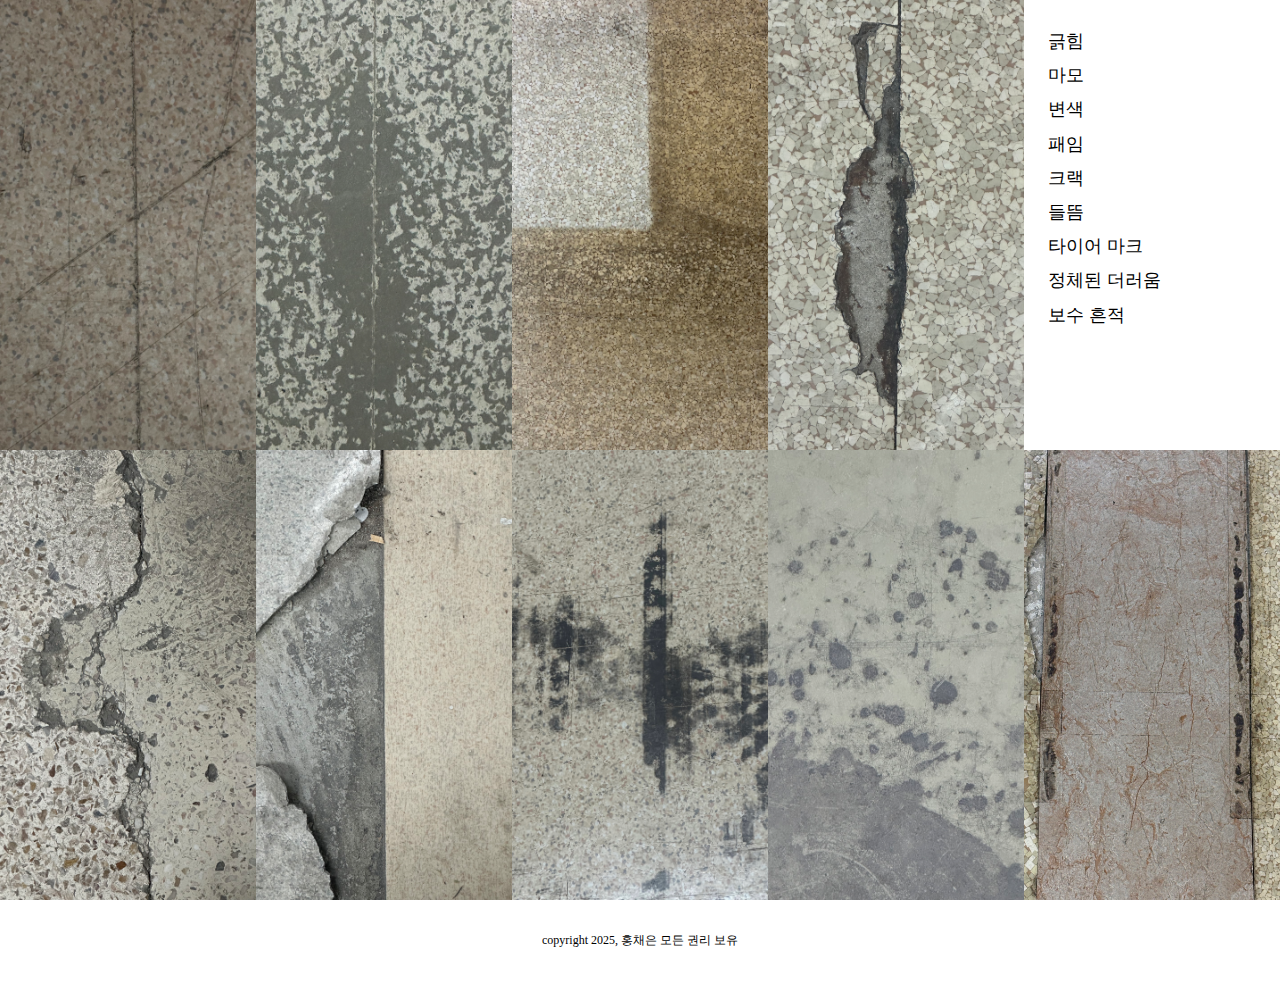
<file: index.html>
<!DOCTYPE html>
<html lang="ko">
<head>
    <meta charset="UTF-8">
    <meta name="viewport" content="width=device-width, initial-scale=1.0">
    <title>바닥의 흔적</title>
    <meta name="description" content="웹사이트를 설명하는 글을 입력해주세요">
    <meta name="keywords" content="긁힘, 마모, 변색, 패임, 크랙, 들뜸, 타이어 마크, 정체된 더러움, 보수 흔적">
    <link rel="stylesheet" href="style_f.css">
</head>
<body>
    <div class="layout">
        <section class="image-area">
            <a href="sp.html"><img src="images/s.jpeg" alt="긁힘"></a>
            <a href="mp.html"><img src="images/m.jpeg" alt="마모"></a>
            <a href="ccp.html"><img src="images/cc.jpeg" alt="변색"></a>
            <a href="pp.html"><img src="images/p.jpeg" alt="패임"></a>
            
            <div class="keyword-box">
                <ul>
                    <li><a href="sp.html">긁힘</a></li>
                    <li><a href="mp.html">마모</a></li>
                    <li><a href="ccp.html">변색</a></li>
                    <li><a href="pp.html">패임</a></li>
                    <li><a href="cp.html">크랙</a></li>
                    <li><a href="dp.html">들뜸</a></li>
                    <li><a href="tp.html">타이어 마크</a></li>
                    <li><a href="ddp.html">정체된 더러움</a></li>
                    <li><a href="bsp.html">보수 흔적</a></li>
                </ul>
            </div>
            
            <a href="cp.html"><img src="images/c.jpeg" alt="크랙"></a>
            <a href="dp.html"><img src="images/d.jpeg" alt="들뜸"></a>
            <a href="tp.html"><img src="images/ti.jpeg" alt="타이어 마크"></a>
            <a href="ddp.html"><img src="images/dd.jpeg" alt="정체된 더러움"></a>
            <a href="bsp.html"><img src="images/bs.jpeg" alt="보수 흔적"></a>
        </section>
    </div>
    <footer>
        <p>copyright 2025, 홍채은 모든 권리 보유</p>
    </footer>
</body>
</html>
</file>
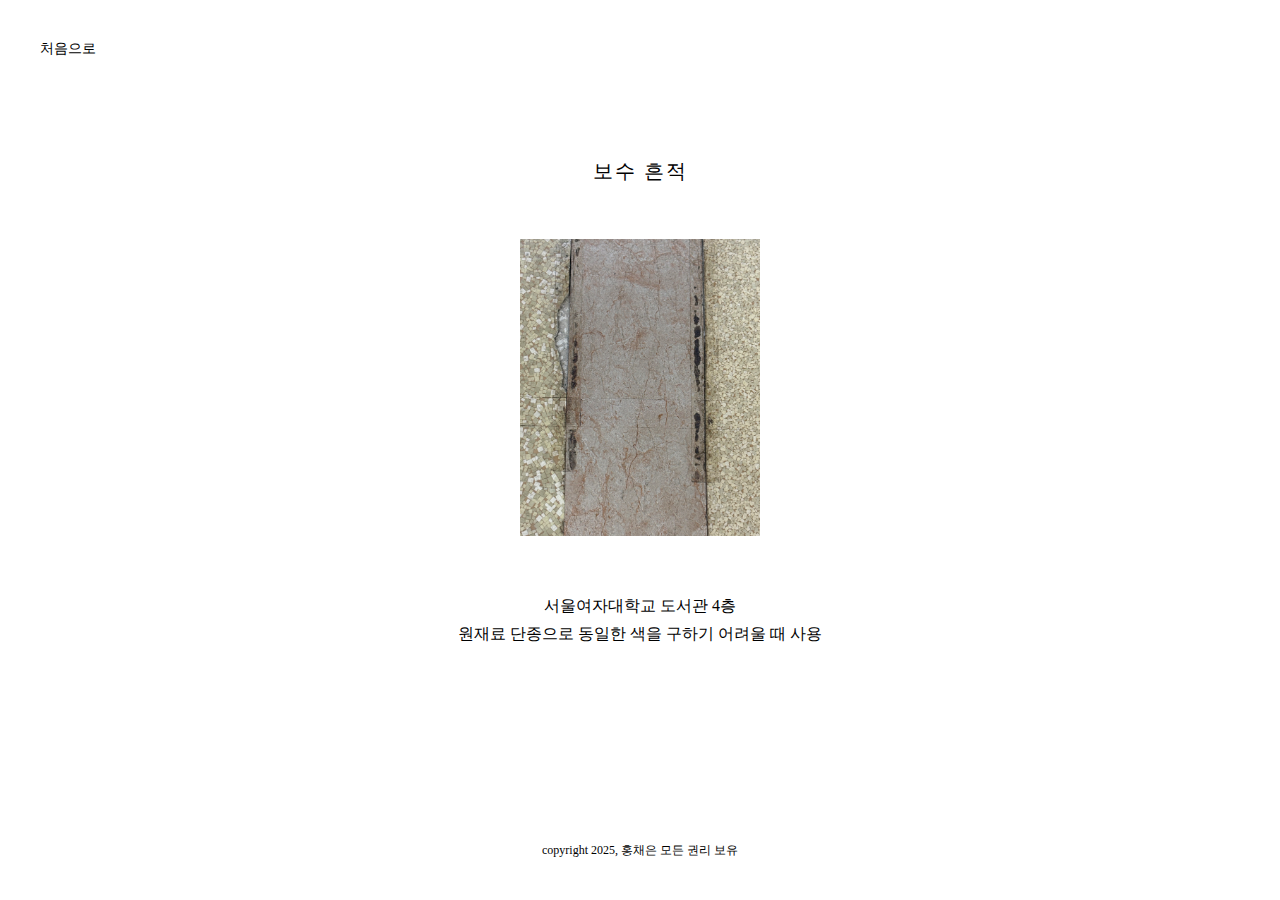
<file: bsp.html>
<!DOCTYPE html>
<html lang="ko">
<head>
  <meta charset="UTF-8">
  <meta name="viewport" content="width=device-width, initial-scale=1.0">
  <title>긁힘</title>
  <link rel="stylesheet" href="style_f.css">
</head>
<body>

  <main class="detail-page">

    <a href="index.html" class="back">처음으로</a>

    <h1 class="title">보수 흔적</h1>

    <img src="images/bs.jpeg" alt="바닥의 보수 흔적" class="detail-image">

    <p class="description">
      서울여자대학교 도서관 4층<br>
      원재료 단종으로 동일한 색을 구하기 어려울 때 사용
    </p>

  </main>

  <footer>
    <p>copyright 2025, 홍채은 모든 권리 보유</p>
  </footer>

</body>
</html>
</file>
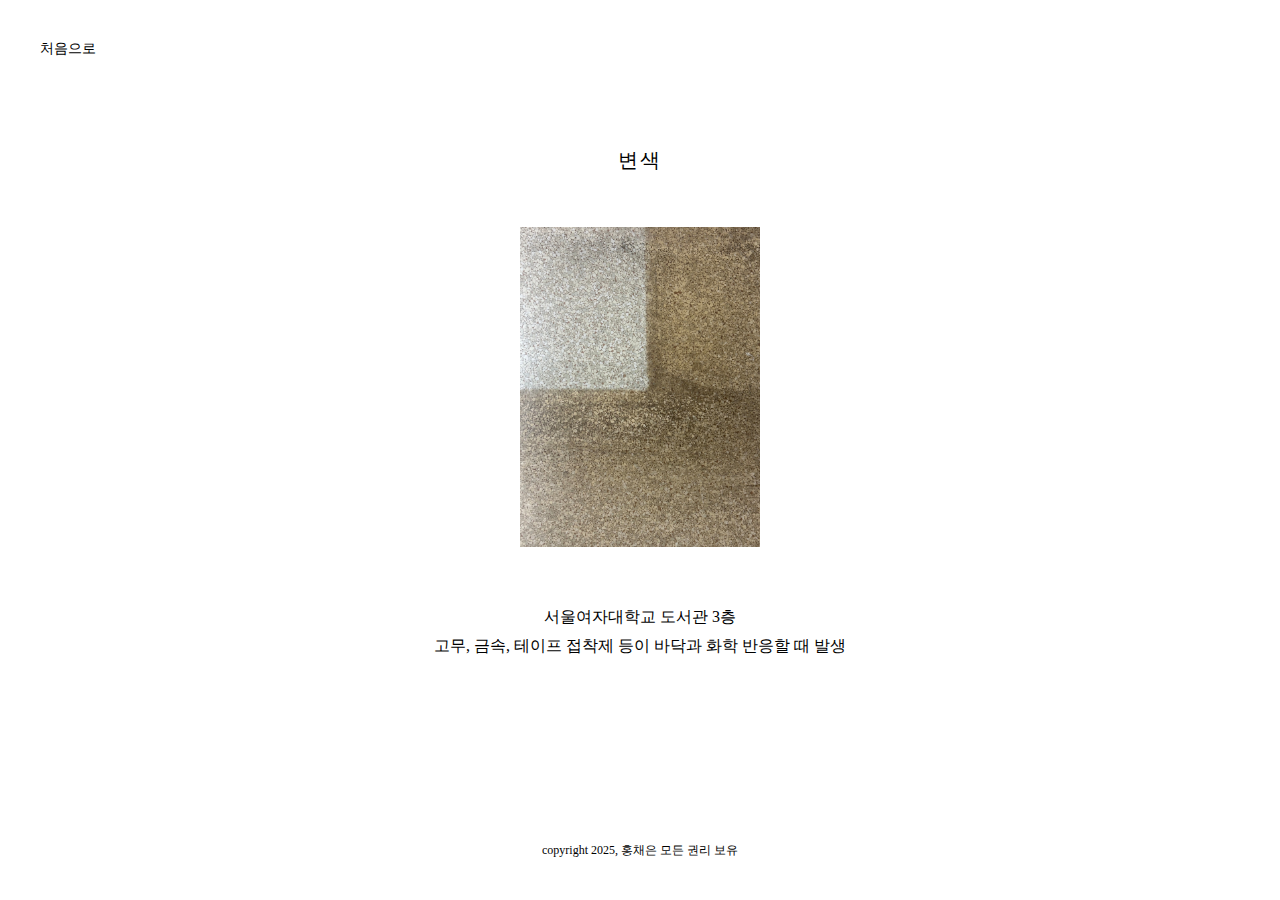
<file: ccp.html>
<!DOCTYPE html>
<html lang="ko">
<head>
  <meta charset="UTF-8">
  <meta name="viewport" content="width=device-width, initial-scale=1.0">
  <title></title>
  <link rel="stylesheet" href="style_f.css">
</head>
<body>

  <main class="detail-page">

    <a href="index.html" class="back">처음으로</a>

    <h1 class="title">변색</h1>

    <img src="images/cc.jpeg" alt="바닥의 변색" class="detail-image">

    <p class="description">
      서울여자대학교 도서관 3층<br>
      고무, 금속, 테이프 접착제 등이 바닥과 화학 반응할 때 발생
    </p>

  </main>

  <footer>
    <p>copyright 2025, 홍채은 모든 권리 보유</p>
  </footer>

</body>
</html>
</file>
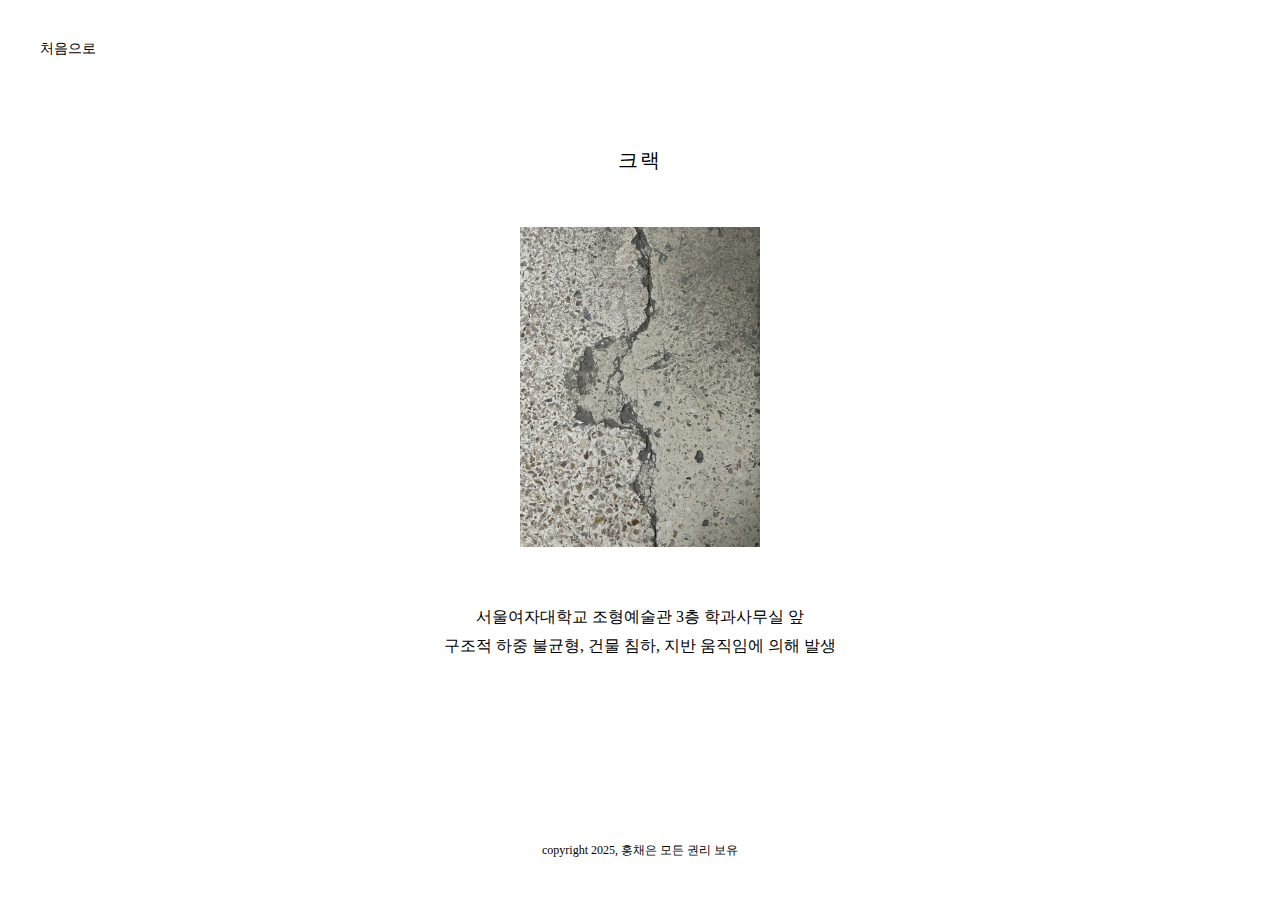
<file: cp.html>
<!DOCTYPE html>
<html lang="ko">
<head>
  <meta charset="UTF-8">
  <meta name="viewport" content="width=device-width, initial-scale=1.0">
  <title></title>
  <link rel="stylesheet" href="style_f.css">
</head>
<body>

  <main class="detail-page">

    <a href="index.html" class="back">처음으로</a>

    <h1 class="title">크랙</h1>

    <img src="images/c.jpeg" alt="바닥의 크랙" class="detail-image">

    <p class="description">
      서울여자대학교 조형예술관 3층 학과사무실 앞<br>
      구조적 하중 불균형, 건물 침하, 지반 움직임에 의해 발생
    </p>

  </main>

  <footer>
    <p>copyright 2025, 홍채은 모든 권리 보유</p>
  </footer>

</body>
</html>
</file>
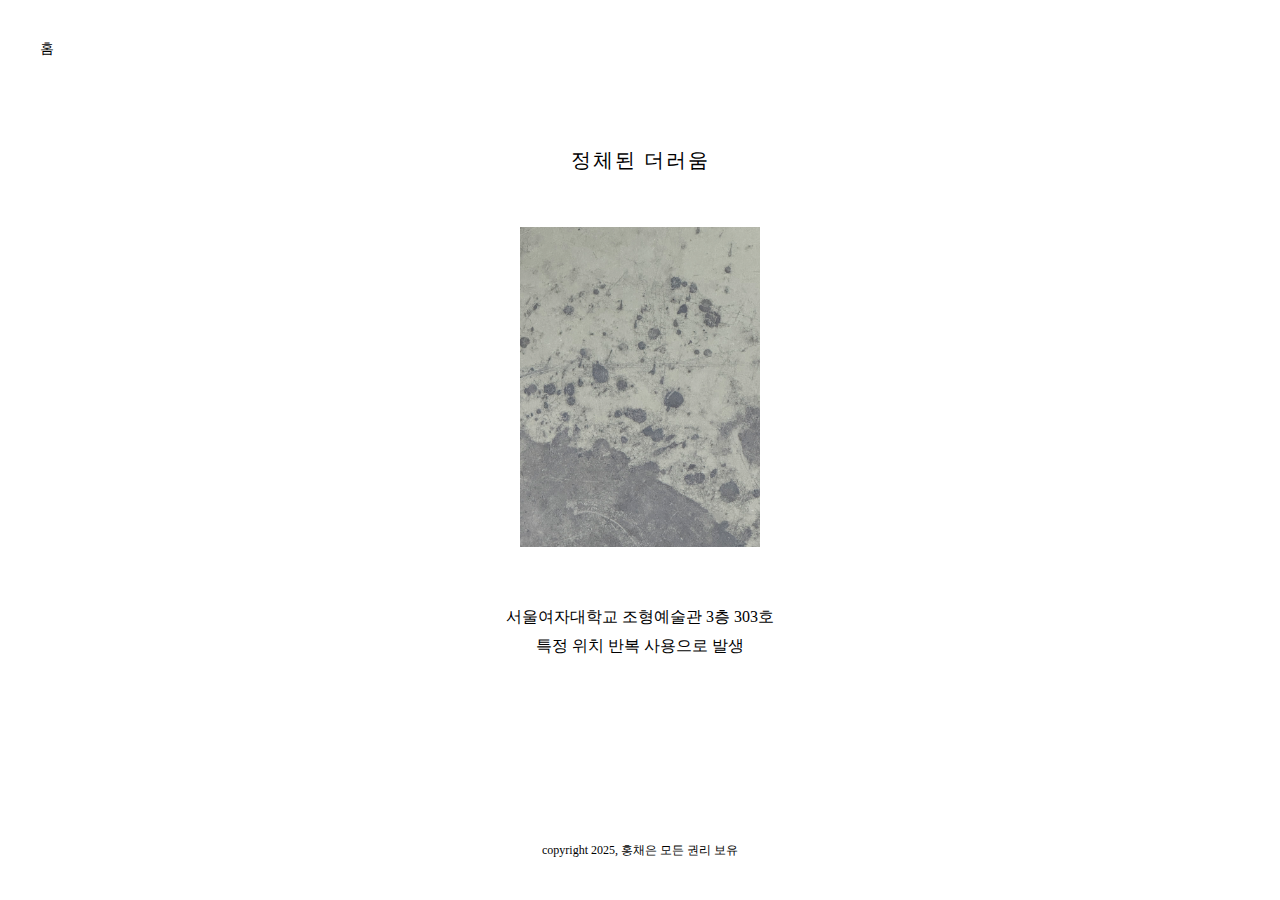
<file: ddp.html>
<!DOCTYPE html>
<html lang="ko">
<head>
  <meta charset="UTF-8">
  <meta name="viewport" content="width=device-width, initial-scale=1.0">
  <title></title>
  <link rel="stylesheet" href="style_f.css">
</head>
<body>

  <main class="detail-page">

    <a href="index.html" class="back">홈</a>

    <h1 class="title">정체된 더러움</h1>

    <img src="images/dd.jpeg" alt="바닥의 정체된 더러움" class="detail-image">

    <p class="description">
      서울여자대학교 조형예술관 3층 303호<br>
      특정 위치 반복 사용으로 발생
    </p>

  </main>

  <footer>
    <p>copyright 2025, 홍채은 모든 권리 보유</p>
  </footer>

</body>
</html>
</file>
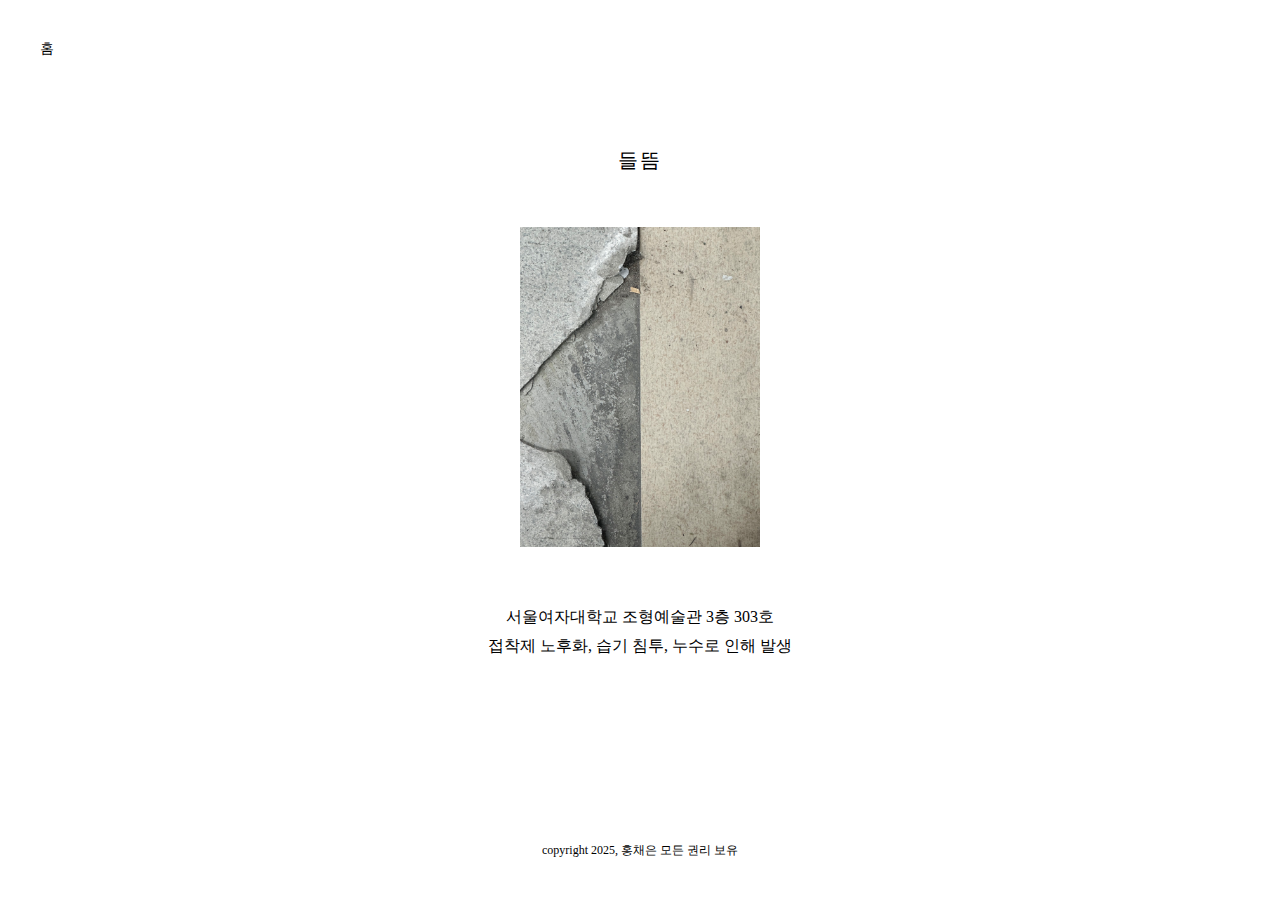
<file: dp.html>
<!DOCTYPE html>
<html lang="ko">
<head>
  <meta charset="UTF-8">
  <meta name="viewport" content="width=device-width, initial-scale=1.0">
  <title></title>
  <link rel="stylesheet" href="style_f.css">
</head>
<body>

  <main class="detail-page">

    <a href="index.html" class="back">홈</a>

    <h1 class="title">들뜸</h1>

    <img src="images/d.jpeg" alt="바닥의 들뜸" class="detail-image">

    <p class="description">
      서울여자대학교 조형예술관 3층 303호<br>
      접착제 노후화, 습기 침투, 누수로 인해 발생
    </p>

  </main>

  <footer>
    <p>copyright 2025, 홍채은 모든 권리 보유</p>
  </footer>

</body>
</html>
</file>
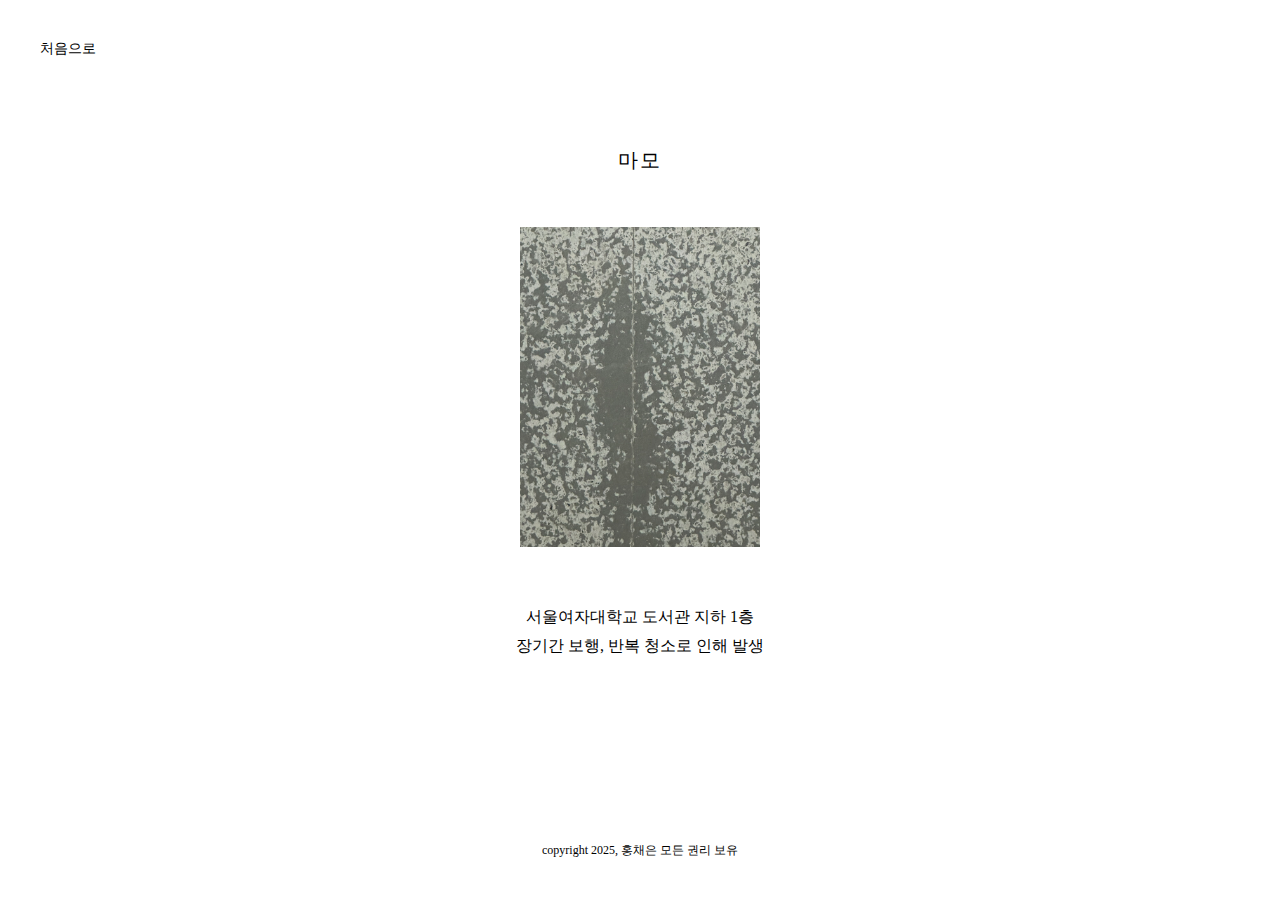
<file: mp.html>
<!DOCTYPE html>
<html lang="ko">
<head>
  <meta charset="UTF-8">
  <meta name="viewport" content="width=device-width, initial-scale=1.0">
  <title></title>
  <link rel="stylesheet" href="style_f.css">
</head>
<body>

  <main class="detail-page">

    <a href="index.html" class="back">처음으로</a>

    <h1 class="title">마모</h1>

    <img src="images/m.jpeg" alt="바닥의 마모" class="detail-image">

    <p class="description">
      서울여자대학교 도서관 지하 1층<br>
      장기간 보행, 반복 청소로 인해 발생
    </p>

  </main>

  <footer>
    <p>copyright 2025, 홍채은 모든 권리 보유</p>
  </footer>

</body>
</html>
</file>
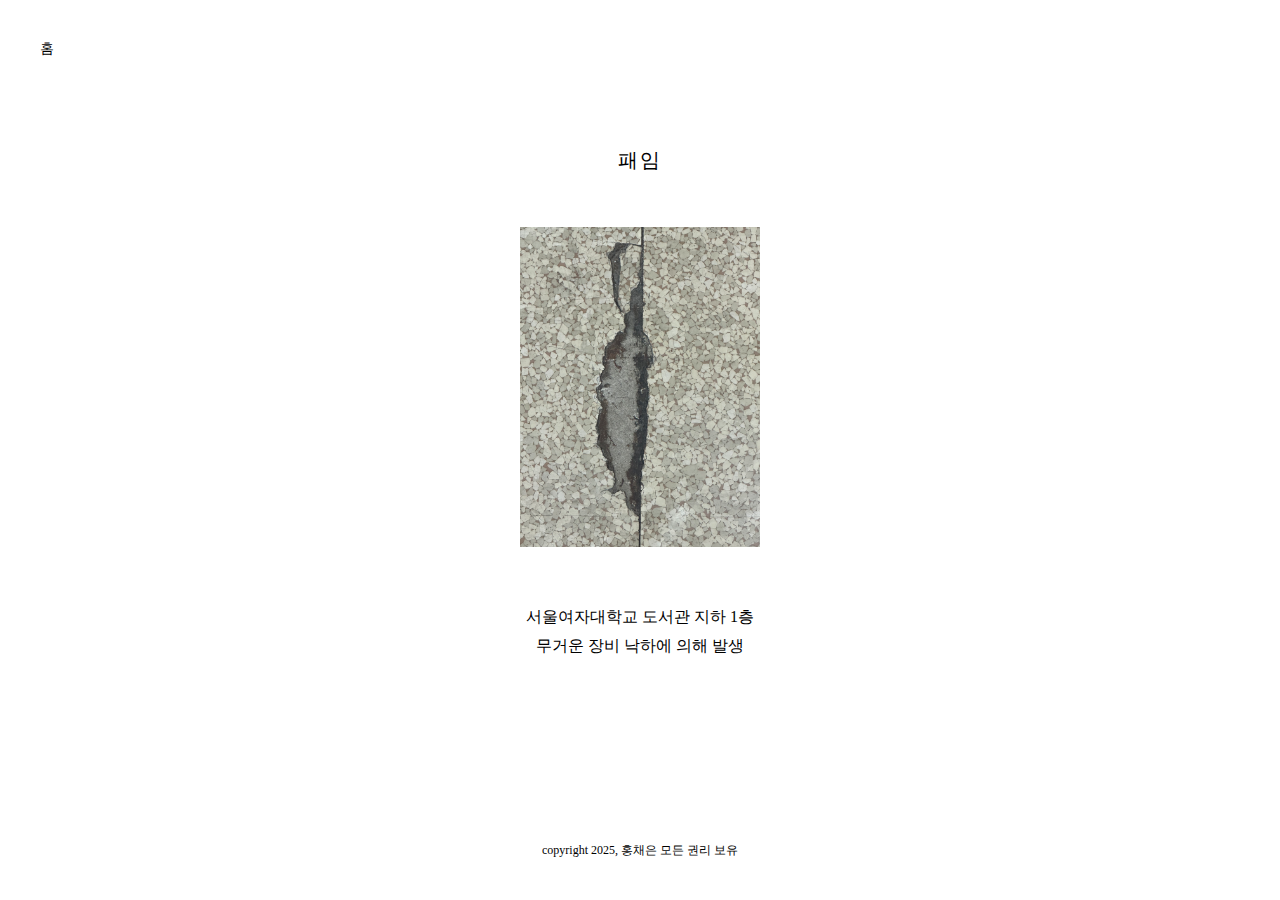
<file: pp.html>
<!DOCTYPE html>
<html lang="ko">
<head>
  <meta charset="UTF-8">
  <meta name="viewport" content="width=device-width, initial-scale=1.0">
  <title></title>
  <link rel="stylesheet" href="style_f.css">
</head>
<body>

  <main class="detail-page">

    <a href="index.html" class="back">홈</a>

    <h1 class="title">패임</h1>

    <img src="images/p.jpeg" alt="바닥의 패임" class="detail-image">

    <p class="description">
      서울여자대학교 도서관 지하 1층<br>
      무거운 장비 낙하에 의해 발생
    </p>

  </main>

  <footer>
    <p>copyright 2025, 홍채은 모든 권리 보유</p>
  </footer>

</body>
</html>
</file>
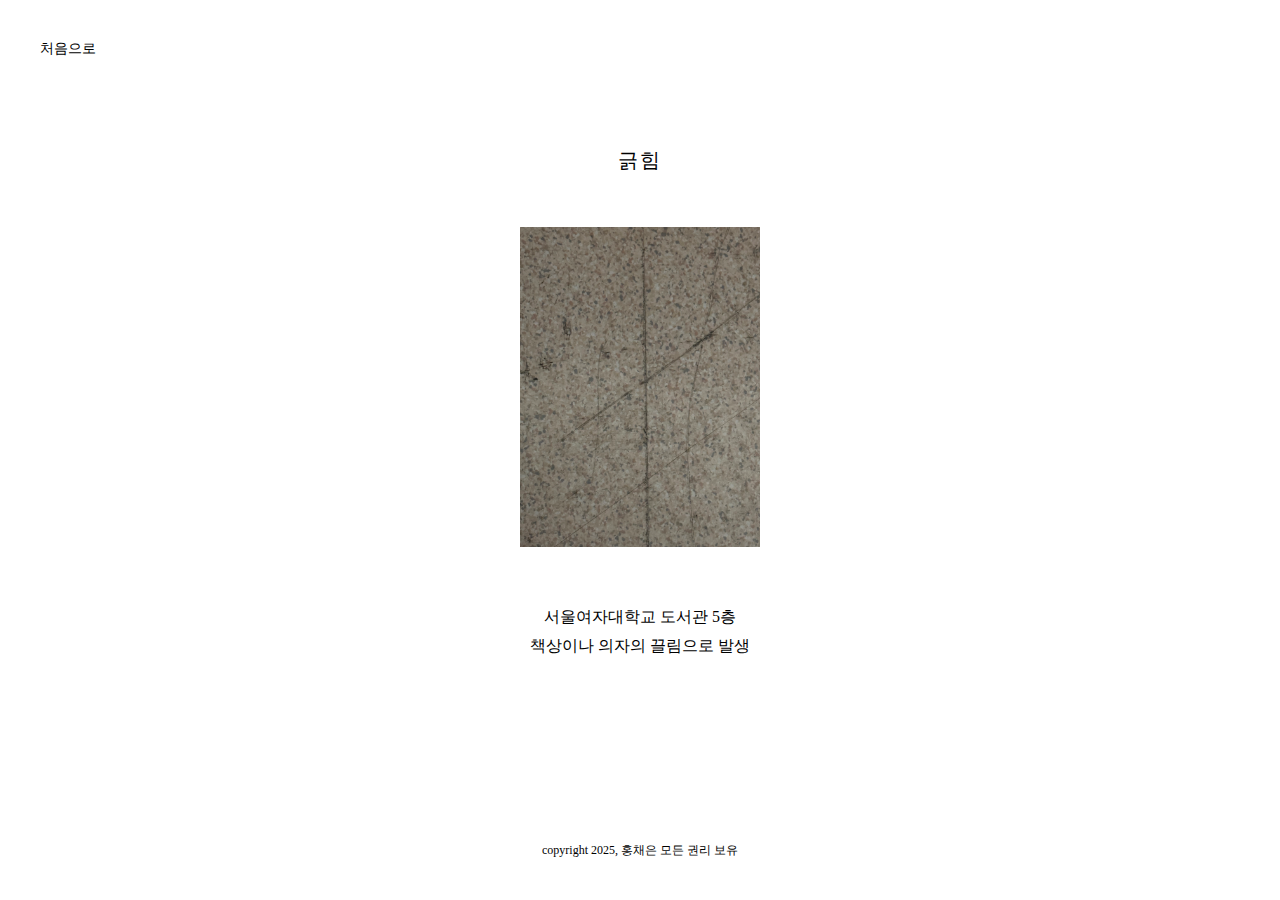
<file: sp.html>
<!DOCTYPE html>
<html lang="ko">
<head>
  <meta charset="UTF-8">
  <meta name="viewport" content="width=device-width, initial-scale=1.0">
  <title>긁힘</title>
  <link rel="stylesheet" href="style_f.css">
</head>
<body>

  <main class="detail-page">

    <a href="index.html" class="back">처음으로</a>

    <h1 class="title">긁힘</h1>

    <img src="images/s.jpeg" alt="바닥의 긁힘" class="detail-image">

    <p class="description">
      서울여자대학교 도서관 5층<br>
      책상이나 의자의 끌림으로 발생
    </p>

  </main>

  <footer>
    <p>copyright 2025, 홍채은 모든 권리 보유</p>
  </footer>

</body>
</html>
</file>
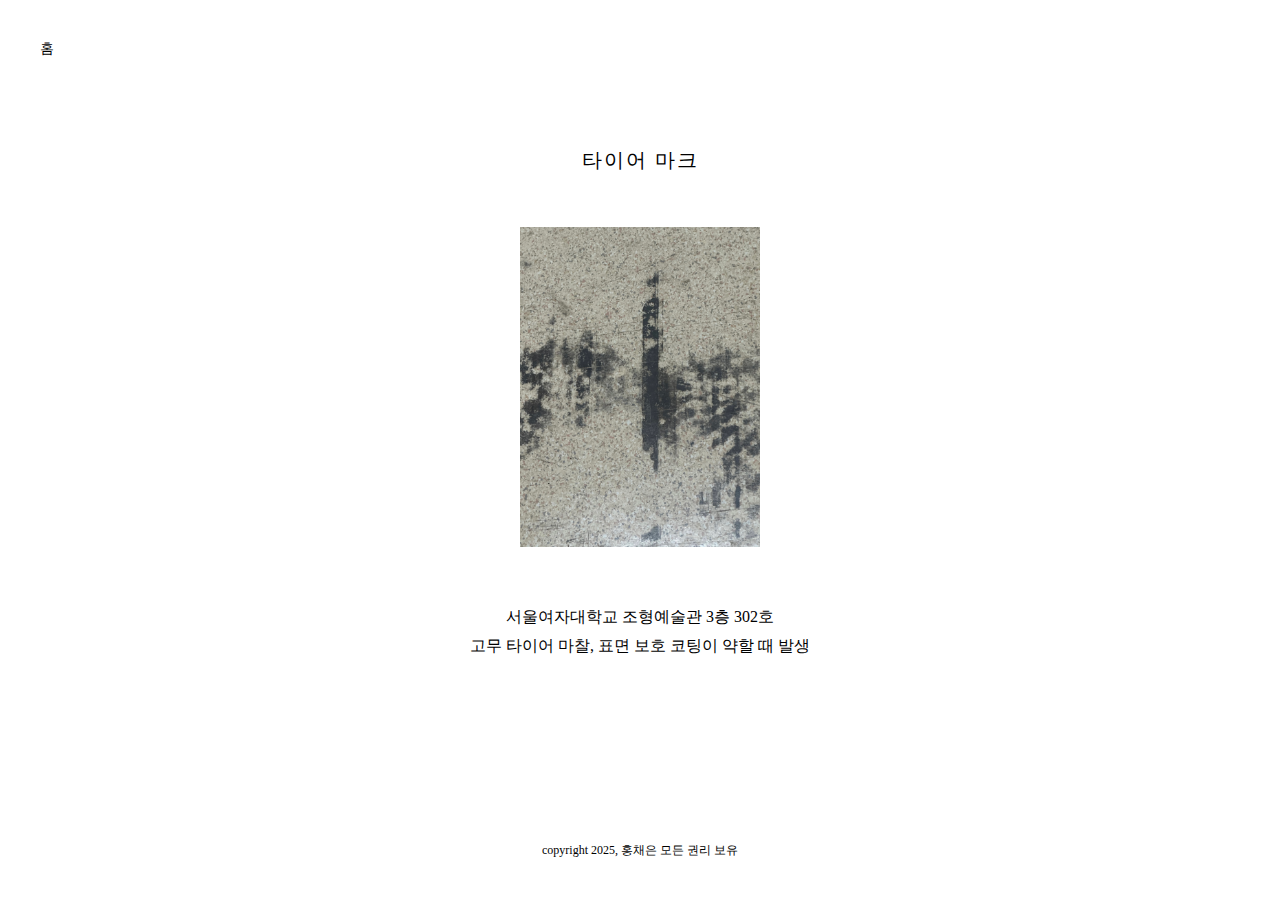
<file: tp.html>
<!DOCTYPE html>
<html lang="ko">
<head>
  <meta charset="UTF-8">
  <meta name="viewport" content="width=device-width, initial-scale=1.0">
  <title></title>
  <link rel="stylesheet" href="style_f.css">
</head>
<body>

  <main class="detail-page">

    <a href="index.html" class="back">홈</a>

    <h1 class="title">타이어 마크</h1>

    <img src="images/ti.jpeg" alt="바닥의 타이어 마크" class="detail-image">

    <p class="description">
      서울여자대학교 조형예술관 3층 302호<br>
      고무 타이어 마찰, 표면 보호 코팅이 약할 때 발생
    </p>

  </main>

  <footer>
    <p>copyright 2025, 홍채은 모든 권리 보유</p>
  </footer>

</body>
</html>
</file>
<file: style_f.css>
body {
    margin: 0;
    font-family: serif;
    background: white;
    color: black;
}

a {
    text-decoration: none; 
    color: inherit; 
}


.layout {
    min-height: 100vh;
}

.image-area {
    display: grid;
    grid-template-columns: repeat(5, 1fr);
    grid-template-rows: 1fr 1fr;
    height: 100vh;
}

.image-area a, 
.image-area img {
    width: 100%;
    height: 100%;
    object-fit: cover;
    display: block;
}


.keyword-box {
    background: #fff;
    padding: 24px;
    display: flex;
    align-items: flex-start;
    font-size: 25px; 
    font-family: sans-serif; 
}

.keyword-box ul {
    list-style: none;
    padding: 0; 
    margin: 0; 
}

.keyword-box li {
    font-size: 18px;
    line-height: 1.9;
}


@media (max-width: 768px) {
    
    .layout {
        height: 100vh; 
    }
    
    .image-area {
        display: grid; 
        grid-template-columns: repeat(2, 1fr); 
        grid-template-rows: auto; 
        height: 100%; 
        overflow-y: scroll; 
    }


    .keyword-box {
        display: none;
    }
    
    .image-area a {
        height: auto;
        aspect-ratio: 1 / 1; 
    }
    
    .image-area img {
        width: 100%;
        height: 100%;
        object-fit: cover;
    }
    
    footer {
        padding: 10px 0;
        font-size: 10px;
    }
}


.detail-page {
    min-height: 90vh;
    display: flex;
    flex-direction: column;
    align-items: center;
    justify-content: center;
    gap: 40px;
}


.back {
    position: absolute;
    top: 40px;
    left: 40px;
    text-decoration: none;
    color: black;
    font-size: 14px;
}


.title {
    font-size: 20px;
    font-weight: normal;
    letter-spacing: 0.1em;
}


.detail-image {
    width: 240px;
    height: auto;
}


.description {
    font-size: 16px;
    line-height: 1.8;
    text-align: center;
}


footer {
    text-align: center;
    font-size: 12px;
    padding: 20px 0;
}
</file>
